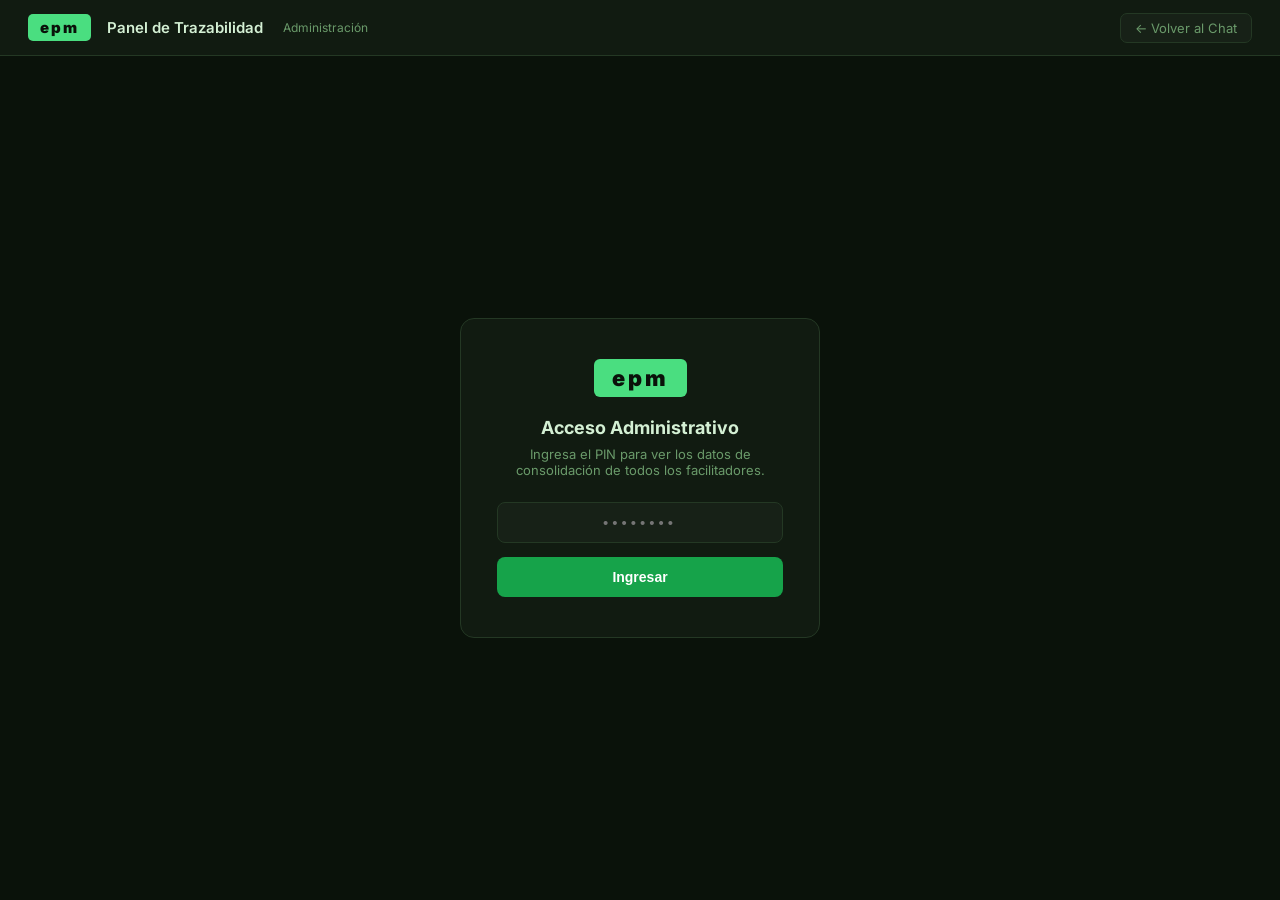
<file: backend/static/legacy/admin-pin.html>
<!DOCTYPE html>
<html lang="es">
<head>
  <meta charset="UTF-8" />
  <meta name="viewport" content="width=device-width, initial-scale=1.0" />
  <title>EPM — Panel de Trazabilidad</title>
  <link rel="icon" type="image/svg+xml" href="/static/assets/favicon.svg" />
  <link href="https://fonts.googleapis.com/css2?family=Inter:wght@300;400;500;600;700&display=swap" rel="stylesheet" />
  <style>
    *, *::before, *::after { box-sizing: border-box; margin: 0; padding: 0; }
    :root {
      --bg: #0a120a;
      --surface: #111b11;
      --surface2: #172117;
      --border: #243824;
      --green: #4ade80;
      --green2: #16a34a;
      --text: #d4f0d4;
      --muted: #6a9a6a;
      --danger: #ef4444;
      --warn: #f59e0b;
    }
    body { background: var(--bg); color: var(--text); font-family: 'Inter', sans-serif; min-height: 100vh; }

    /* ── Header ── */
    .header {
      background: var(--surface);
      border-bottom: 1px solid var(--border);
      padding: 0 28px;
      height: 56px;
      display: flex;
      align-items: center;
      gap: 16px;
      position: sticky;
      top: 0;
      z-index: 100;
    }
    .logo-badge { background: var(--green); color: #0a120a; font-weight: 900; font-size: 15px; letter-spacing: 2px; padding: 4px 12px; border-radius: 5px; }
    .header-title { font-size: 15px; font-weight: 600; color: var(--text); }
    .header-sub { font-size: 12px; color: var(--muted); margin-left: 4px; }
    .header-spacer { flex: 1; }
    .btn-back { background: var(--surface2); border: 1px solid var(--border); color: var(--muted); padding: 6px 14px; border-radius: 7px; font-size: 13px; cursor: pointer; text-decoration: none; transition: color .15s; }
    .btn-back:hover { color: var(--text); }

    /* ── Pin Screen ── */
    #pinScreen {
      display: flex;
      align-items: center;
      justify-content: center;
      min-height: calc(100vh - 56px);
    }
    .pin-card {
      background: var(--surface);
      border: 1px solid var(--border);
      border-radius: 14px;
      padding: 40px 36px;
      width: 360px;
      text-align: center;
    }
    .pin-logo { background: var(--green); color: #0a120a; font-weight: 900; font-size: 22px; letter-spacing: 3px; padding: 6px 18px; border-radius: 6px; display: inline-block; margin-bottom: 20px; }
    .pin-card h2 { font-size: 18px; font-weight: 700; margin-bottom: 8px; }
    .pin-card p { font-size: 13px; color: var(--muted); margin-bottom: 24px; }
    .pin-card input {
      width: 100%; padding: 11px 14px; background: var(--surface2);
      border: 1px solid var(--border); border-radius: 8px; color: var(--text);
      font-size: 15px; text-align: center; letter-spacing: 4px; outline: none;
    }
    .pin-card input:focus { border-color: var(--green); }
    .pin-card button {
      width: 100%; margin-top: 14px; padding: 12px;
      background: var(--green2); color: #fff; border: none;
      border-radius: 8px; font-size: 14px; font-weight: 600;
      cursor: pointer; transition: opacity .15s;
    }
    .pin-card button:hover { opacity: .85; }
    .pin-error { color: var(--danger); font-size: 13px; margin-top: 10px; display: none; }

    /* ── Dashboard ── */
    #dashboard { display: none; padding: 28px; max-width: 1400px; margin: 0 auto; }

    /* Stats */
    .stats { display: grid; grid-template-columns: repeat(auto-fit, minmax(180px, 1fr)); gap: 16px; margin-bottom: 28px; }
    .stat-card {
      background: var(--surface);
      border: 1px solid var(--border);
      border-radius: 12px;
      padding: 20px 24px;
    }
    .stat-label { font-size: 12px; color: var(--muted); text-transform: uppercase; letter-spacing: .8px; margin-bottom: 8px; }
    .stat-value { font-size: 32px; font-weight: 700; color: var(--green); }
    .stat-sub { font-size: 12px; color: var(--muted); margin-top: 4px; }

    /* Toolbar */
    .toolbar {
      display: flex;
      gap: 12px;
      align-items: center;
      margin-bottom: 20px;
      flex-wrap: wrap;
    }
    .search-box {
      flex: 1;
      min-width: 220px;
      padding: 9px 14px;
      background: var(--surface);
      border: 1px solid var(--border);
      border-radius: 8px;
      color: var(--text);
      font-size: 13px;
      outline: none;
    }
    .search-box:focus { border-color: var(--green); }
    .tab-btn {
      padding: 8px 18px;
      border-radius: 8px;
      border: 1px solid var(--border);
      background: var(--surface);
      color: var(--muted);
      font-size: 13px;
      cursor: pointer;
      transition: all .15s;
    }
    .tab-btn.active { background: var(--green2); border-color: var(--green2); color: #fff; }

    /* Tables */
    .table-wrap { overflow-x: auto; }
    table {
      width: 100%;
      border-collapse: collapse;
      font-size: 13px;
    }
    th {
      background: var(--surface2);
      color: var(--muted);
      padding: 10px 14px;
      text-align: left;
      font-weight: 600;
      font-size: 11px;
      text-transform: uppercase;
      letter-spacing: .7px;
      border-bottom: 1px solid var(--border);
      white-space: nowrap;
    }
    td {
      padding: 11px 14px;
      border-bottom: 1px solid var(--border);
      vertical-align: middle;
      color: var(--text);
    }
    tr:hover td { background: var(--surface2); }
    .badge {
      display: inline-block;
      padding: 2px 9px;
      border-radius: 20px;
      font-size: 11px;
      font-weight: 600;
    }
    .badge-green { background: rgba(74,222,128,.15); color: var(--green); }
    .badge-gray  { background: rgba(255,255,255,.06); color: var(--muted); }
    .btn-view {
      padding: 5px 12px;
      border-radius: 6px;
      border: 1px solid var(--border);
      background: transparent;
      color: var(--muted);
      font-size: 12px;
      cursor: pointer;
      transition: all .15s;
    }
    .btn-view:hover { border-color: var(--green); color: var(--green); }
    .user-row { font-weight: 600; color: var(--green); }

    /* Section */
    .section { margin-bottom: 32px; }
    .section-title {
      font-size: 14px;
      font-weight: 700;
      color: var(--text);
      margin-bottom: 12px;
      padding-bottom: 8px;
      border-bottom: 1px solid var(--border);
    }
    .section-card {
      background: var(--surface);
      border: 1px solid var(--border);
      border-radius: 12px;
      overflow: hidden;
    }

    /* User cards */
    .user-grid { display: grid; grid-template-columns: repeat(auto-fill, minmax(260px, 1fr)); gap: 16px; }
    .user-card {
      background: var(--surface);
      border: 1px solid var(--border);
      border-radius: 12px;
      padding: 20px;
      cursor: pointer;
      transition: border-color .15s;
    }
    .user-card:hover { border-color: var(--green); }
    .user-avatar {
      width: 44px; height: 44px;
      border-radius: 50%;
      background: rgba(74,222,128,.15);
      border: 1.5px solid var(--green);
      display: flex; align-items: center; justify-content: center;
      font-size: 16px; font-weight: 700; color: var(--green);
      margin-bottom: 12px;
    }
    .user-name { font-size: 15px; font-weight: 700; margin-bottom: 4px; }
    .user-meta { font-size: 12px; color: var(--muted); }
    .user-sessions { font-size: 11px; color: var(--muted); margin-top: 8px; }
    .user-sessions span { color: var(--green); font-weight: 600; }

    /* Modal */
    .modal-bg {
      position: fixed; inset: 0;
      background: rgba(0,0,0,.7);
      display: flex; align-items: flex-start; justify-content: center;
      padding: 40px 16px;
      z-index: 999;
      overflow-y: auto;
    }
    .modal {
      background: var(--surface);
      border: 1px solid var(--border);
      border-radius: 14px;
      width: 100%;
      max-width: 820px;
      padding: 28px;
    }
    .modal-header { display: flex; align-items: center; justify-content: space-between; margin-bottom: 20px; }
    .modal-title { font-size: 16px; font-weight: 700; }
    .modal-close { background: none; border: none; color: var(--muted); font-size: 22px; cursor: pointer; }
    .modal-close:hover { color: var(--text); }
    .form-grid { display: grid; grid-template-columns: 1fr 1fr; gap: 10px; }
    .form-field { padding: 10px 12px; background: var(--surface2); border-radius: 8px; border: 1px solid var(--border); }
    .form-field .key { font-size: 11px; color: var(--muted); text-transform: uppercase; letter-spacing: .7px; margin-bottom: 3px; }
    .form-field .val { font-size: 13px; color: var(--text); word-break: break-word; }
    .form-field.full { grid-column: 1 / -1; }
    .chat-log { max-height: 400px; overflow-y: auto; display: flex; flex-direction: column; gap: 8px; margin-top: 16px; }
    .chat-msg { padding: 10px 14px; border-radius: 8px; font-size: 13px; line-height: 1.5; }
    .chat-msg.user { background: rgba(74,222,128,.08); border: 1px solid rgba(74,222,128,.2); align-self: flex-end; max-width: 75%; }
    .chat-msg.assistant { background: var(--surface2); border: 1px solid var(--border); align-self: flex-start; max-width: 85%; }
    .chat-role { font-size: 10px; font-weight: 700; text-transform: uppercase; letter-spacing: .8px; margin-bottom: 4px; }
    .chat-role.user { color: var(--green); }
    .chat-role.assistant { color: var(--muted); }
    .modal-tabs { display: flex; gap: 8px; margin-bottom: 16px; }
    .modal-tab { padding: 6px 16px; border-radius: 7px; border: 1px solid var(--border); background: var(--surface2); color: var(--muted); font-size: 13px; cursor: pointer; }
    .modal-tab.active { background: var(--green2); border-color: var(--green2); color: #fff; }
    .section-header { font-size: 12px; font-weight: 700; color: var(--green); text-transform: uppercase; letter-spacing: .8px; margin: 16px 0 8px; padding-bottom: 4px; border-bottom: 1px solid var(--border); }

    /* Loading */
    .loading { text-align: center; padding: 60px; color: var(--muted); font-size: 14px; }
    .empty { text-align: center; padding: 40px; color: var(--muted); font-size: 13px; }

    @media (max-width: 600px) {
      .form-grid { grid-template-columns: 1fr; }
      #dashboard { padding: 16px; }
    }
  </style>
</head>
<body>

<!-- Header -->
<header class="header">
  <div class="logo-badge">epm</div>
  <span class="header-title">Panel de Trazabilidad</span>
  <span class="header-sub">Administración</span>
  <div class="header-spacer"></div>
  <a href="/" class="btn-back">← Volver al Chat</a>
</header>

<!-- PIN Screen -->
<div id="pinScreen">
  <div class="pin-card">
    <div class="pin-logo">epm</div>
    <h2>Acceso Administrativo</h2>
    <p>Ingresa el PIN para ver los datos de consolidación de todos los facilitadores.</p>
    <input type="password" id="pinInput" placeholder="••••••••" maxlength="20" autocomplete="off" />
    <button id="pinBtn">Ingresar</button>
    <p class="pin-error" id="pinError">PIN incorrecto. Intenta de nuevo.</p>
  </div>
</div>

<!-- Dashboard -->
<div id="dashboard">
  <!-- Stats -->
  <div class="stats">
    <div class="stat-card">
      <div class="stat-label">Facilitadores</div>
      <div class="stat-value" id="statUsers">—</div>
      <div class="stat-sub">usuarios únicos</div>
    </div>
    <div class="stat-card">
      <div class="stat-label">Actividades</div>
      <div class="stat-value" id="statActividades">—</div>
      <div class="stat-sub">consolidaciones guardadas</div>
    </div>
    <div class="stat-card">
      <div class="stat-label">Sesiones</div>
      <div class="stat-value" id="statSessions">—</div>
      <div class="stat-sub">conversaciones totales</div>
    </div>
  </div>

  <!-- Toolbar -->
  <div class="toolbar">
    <input type="text" class="search-box" id="searchBox" placeholder="Buscar por facilitador, actividad, programa…" />
    <button class="tab-btn active" id="tabActividades" onclick="switchTab('actividades')">Actividades</button>
    <button class="tab-btn" id="tabFacilitadores" onclick="switchTab('facilitadores')">Facilitadores</button>
  </div>

  <!-- Tab: Actividades -->
  <div id="viewActividades">
    <div class="section">
      <div class="section-card">
        <div class="table-wrap">
          <table id="actividadesTable">
            <thead>
              <tr>
                <th>Facilitador</th>
                <th>ID Actividad</th>
                <th>Nombre</th>
                <th>Programa</th>
                <th>Tipo</th>
                <th>Fecha</th>
                <th>% Cumpl.</th>
                <th></th>
              </tr>
            </thead>
            <tbody id="actividadesTbody">
              <tr><td colspan="8" class="loading">Cargando datos…</td></tr>
            </tbody>
          </table>
        </div>
      </div>
    </div>
  </div>

  <!-- Tab: Facilitadores -->
  <div id="viewFacilitadores" style="display:none">
    <div class="user-grid" id="userGrid">
      <div class="loading">Cargando usuarios…</div>
    </div>
  </div>
</div>

<!-- Detail Modal -->
<div class="modal-bg" id="modalBg" style="display:none" onclick="closeModal(event)">
  <div class="modal" id="modalBox">
    <div class="modal-header">
      <div class="modal-title" id="modalTitle">Detalle de Actividad</div>
      <button class="modal-close" onclick="document.getElementById('modalBg').style.display='none'">✕</button>
    </div>
    <div class="modal-tabs">
      <button class="modal-tab active" id="mtab1" onclick="switchModalTab('form')">Formulario</button>
      <button class="modal-tab" id="mtab2" onclick="switchModalTab('chat')">Conversación</button>
    </div>
    <div id="modalFormView"></div>
    <div id="modalChatView" style="display:none"></div>
  </div>
</div>

<script>
'use strict';

const FIELD_KEYS = [
  "id_actividad","programa","linea_accion","tipo_actividad","nombre",
  "publico","publico_especifico","lugar","responsable","duracion",
  "pregunta_problematizadora","ods","metodologia","descripcion_sesion",
  "recursos","fecha","logros","retos","observaciones","comentarios",
  "instrumento_evaluativo","participantes_evaluados","cumplimiento_objetivos",
  "acciones_mejora","porcentaje_cumplimiento"
];
const FIELD_HEADERS = [
  "ID Actividad","Programa / Proyecto","Línea de Acción","Tipo de Actividad",
  "Nombre de la Actividad","Público","Público Específico","Lugar","Responsable",
  "Duración Total Sesión","Pregunta Problematizadora","ODS","Metodología",
  "Descripción de la Sesión","Recursos y/o Materiales","Fecha","Logros",
  "Retos / Dificultades","Observaciones","Comentarios de Participantes",
  "Instrumento Evaluativo","# Participantes Evaluados","Cumplimiento de Objetivos",
  "Acciones de Mejora","% Cumplimiento Evaluación"
];
const SECTIONS = [
  { title: "Bloque 1 — Identificación y Planeación", keys: FIELD_KEYS.slice(0, 16) },
  { title: "Bloque 2 — Informe de Ejecución",        keys: FIELD_KEYS.slice(16, 20) },
  { title: "Bloque 3 — Evaluación",                  keys: FIELD_KEYS.slice(20) },
];

let _pin = '';
let _data = null;
let _currentTab = 'actividades';
let _currentModalTab = 'form';
let _currentSessionId = null;

// ── PIN ───────────────────────────────────────────────────────────────────────
document.getElementById('pinBtn').addEventListener('click', tryPin);
document.getElementById('pinInput').addEventListener('keydown', e => { if (e.key === 'Enter') tryPin(); });

async function tryPin() {
  const pin = document.getElementById('pinInput').value.trim();
  if (!pin) return;
  document.getElementById('pinBtn').textContent = 'Verificando…';
  try {
    const r = await fetch(`/api/admin/data?pin=${encodeURIComponent(pin)}`);
    if (!r.ok) throw new Error('PIN incorrecto');
    _pin = pin;
    _data = await r.json();
    renderDashboard();
    document.getElementById('pinScreen').style.display = 'none';
    document.getElementById('dashboard').style.display = 'block';
  } catch {
    document.getElementById('pinError').style.display = 'block';
    document.getElementById('pinBtn').textContent = 'Ingresar';
  }
}

// ── Render ────────────────────────────────────────────────────────────────────
function renderDashboard() {
  document.getElementById('statUsers').textContent = _data.total_users;
  document.getElementById('statActividades').textContent = _data.total_actividades;
  document.getElementById('statSessions').textContent = _data.total_sessions;
  renderActividades();
  renderFacilitadores();
  document.getElementById('searchBox').addEventListener('input', onSearch);
}

function renderActividades(filter = '') {
  const tbody = document.getElementById('actividadesTbody');
  const rows = _data.actividades.filter(a => {
    if (!filter) return true;
    const q = filter.toLowerCase();
    return (
      (a.session_id && matchUser(a.session_id, q)) ||
      (a.nombre || '').toLowerCase().includes(q) ||
      (a.id_actividad || '').toLowerCase().includes(q) ||
      (a.programa || '').toLowerCase().includes(q) ||
      (a.responsable || '').toLowerCase().includes(q)
    );
  });

  if (!rows.length) {
    tbody.innerHTML = `<tr><td colspan="8" class="empty">No se encontraron actividades.</td></tr>`;
    return;
  }

  // Build user map
  const userMap = buildUserMap();

  tbody.innerHTML = rows.map(a => {
    const user = userMap[a.session_id] || '—';
    const pct = a.porcentaje_cumplimiento;
    const badge = pct
      ? `<span class="badge badge-green">${pct}</span>`
      : `<span class="badge badge-gray">—</span>`;
    return `<tr>
      <td class="user-row">${esc(user)}</td>
      <td>${esc(a.id_actividad || '—')}</td>
      <td>${esc(a.nombre || '—')}</td>
      <td>${esc(a.programa || '—')}</td>
      <td>${esc(a.tipo_actividad || '—')}</td>
      <td>${esc(a.fecha || '—')}</td>
      <td>${badge}</td>
      <td><button class="btn-view" onclick="openModal('${a.session_id}')">Ver →</button></td>
    </tr>`;
  }).join('');
}

function renderFacilitadores(filter = '') {
  const grid = document.getElementById('userGrid');
  const usersData = _data.users;
  const entries = Object.entries(usersData).filter(([name]) =>
    !filter || name.toLowerCase().includes(filter.toLowerCase())
  );
  if (!entries.length) {
    grid.innerHTML = `<div class="empty">No se encontraron facilitadores.</div>`;
    return;
  }
  grid.innerHTML = entries.map(([name, sessions]) => {
    const actividades = sessions.filter(s => s.actividad).length;
    const initials = name.split(' ').slice(0,2).map(w=>w[0]||'').join('').toUpperCase() || name[0].toUpperCase();
    const last = sessions[0]?.created_at ? new Date(sessions[0].created_at).toLocaleDateString('es-CO') : '—';
    return `<div class="user-card" onclick="filterByUser('${esc(name)}')">
      <div class="user-avatar">${esc(initials)}</div>
      <div class="user-name">${esc(name)}</div>
      <div class="user-meta">Última sesión: ${last}</div>
      <div class="user-sessions">
        <span>${sessions.length}</span> sesiones &nbsp;·&nbsp;
        <span>${actividades}</span> actividades
      </div>
    </div>`;
  }).join('');
}

function buildUserMap() {
  const map = {};
  for (const [name, sessions] of Object.entries(_data.users)) {
    for (const s of sessions) {
      map[s.session_id] = name;
    }
  }
  return map;
}

function matchUser(sessionId, q) {
  const userMap = buildUserMap();
  return (userMap[sessionId] || '').toLowerCase().includes(q);
}

function onSearch() {
  const q = document.getElementById('searchBox').value.trim();
  if (_currentTab === 'actividades') renderActividades(q);
  else renderFacilitadores(q);
}

function filterByUser(name) {
  document.getElementById('searchBox').value = name;
  switchTab('actividades');
  renderActividades(name);
}

function switchTab(tab) {
  _currentTab = tab;
  document.getElementById('viewActividades').style.display = tab === 'actividades' ? '' : 'none';
  document.getElementById('viewFacilitadores').style.display = tab === 'facilitadores' ? '' : 'none';
  document.getElementById('tabActividades').classList.toggle('active', tab === 'actividades');
  document.getElementById('tabFacilitadores').classList.toggle('active', tab === 'facilitadores');
  const q = document.getElementById('searchBox').value.trim();
  if (tab === 'facilitadores') renderFacilitadores(q);
}

// ── Modal ─────────────────────────────────────────────────────────────────────
async function openModal(sessionId) {
  _currentSessionId = sessionId;
  document.getElementById('modalBg').style.display = 'flex';
  document.getElementById('modalFormView').innerHTML = '<div class="loading">Cargando…</div>';
  document.getElementById('modalChatView').innerHTML = '';
  switchModalTab('form');

  try {
    const r = await fetch(`/api/admin/session/${sessionId}?pin=${encodeURIComponent(_pin)}`);
    const detail = await r.json();
    renderModalForm(detail.actividad, detail.messages);
    renderModalChat(detail.messages);

    const userMap = buildUserMap();
    const user = userMap[sessionId] || 'Sin nombre';
    const actNombre = detail.actividad?.nombre || detail.actividad?.id_actividad || sessionId.slice(0,8);
    document.getElementById('modalTitle').textContent = `${user} — ${actNombre}`;
  } catch (err) {
    document.getElementById('modalFormView').innerHTML = `<div class="empty">Error: ${err.message}</div>`;
  }
}

function renderModalForm(actividad, messages) {
  if (!actividad || Object.keys(actividad).length === 0) {
    document.getElementById('modalFormView').innerHTML = `<div class="empty">Esta sesión no tiene actividad guardada en Supabase.</div>`;
    return;
  }
  const keyToHeader = Object.fromEntries(FIELD_KEYS.map((k,i) => [k, FIELD_HEADERS[i]]));
  let html = '';
  for (const sec of SECTIONS) {
    html += `<div class="section-header">${sec.title}</div><div class="form-grid">`;
    for (const key of sec.keys) {
      const val = actividad[key] || '—';
      const label = keyToHeader[key] || key;
      const full = val.length > 60 ? 'full' : '';
      html += `<div class="form-field ${full}">
        <div class="key">${label}</div>
        <div class="val">${esc(val)}</div>
      </div>`;
    }
    html += '</div>';
  }
  document.getElementById('modalFormView').innerHTML = html;
}

function renderModalChat(messages) {
  if (!messages || !messages.length) {
    document.getElementById('modalChatView').innerHTML = `<div class="empty">No hay mensajes registrados.</div>`;
    return;
  }
  const html = messages.map(m => {
    const role = m.role === 'user' ? 'user' : 'assistant';
    const label = role === 'user' ? 'Facilitador' : 'IA';
    const ts = m.created_at ? new Date(m.created_at).toLocaleString('es-CO') : '';
    return `<div class="chat-msg ${role}">
      <div class="chat-role ${role}">${label}${ts ? ` · ${ts}` : ''}</div>
      ${esc(m.content)}
    </div>`;
  }).join('');
  document.getElementById('modalChatView').innerHTML = `<div class="chat-log">${html}</div>`;
}

function switchModalTab(tab) {
  _currentModalTab = tab;
  document.getElementById('modalFormView').style.display = tab === 'form' ? '' : 'none';
  document.getElementById('modalChatView').style.display = tab === 'chat' ? '' : 'none';
  document.getElementById('mtab1').classList.toggle('active', tab === 'form');
  document.getElementById('mtab2').classList.toggle('active', tab === 'chat');
}

function closeModal(e) {
  if (e.target === document.getElementById('modalBg')) {
    document.getElementById('modalBg').style.display = 'none';
  }
}

function esc(str) {
  return String(str || '')
    .replace(/&/g,'&amp;').replace(/</g,'&lt;').replace(/>/g,'&gt;')
    .replace(/"/g,'&quot;');
}
</script>
</body>
</html>
</file>
